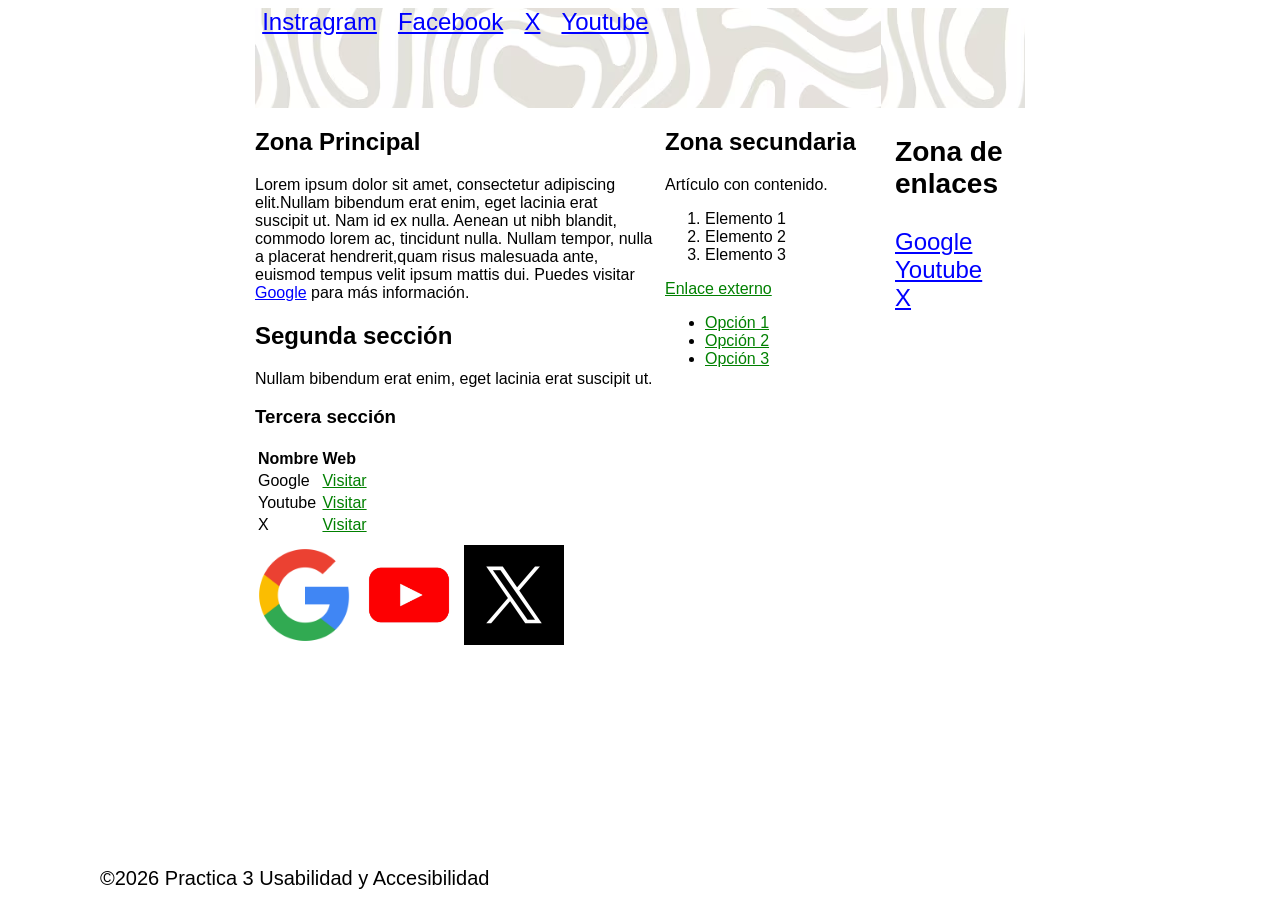
<file: P3/index.html>
<!DOCTYPE html>
<html>
    <head>
        <title>
					Usabilidad y Accesibilidad
        </title>
				<link media="screen" href="styles.css" type="text/css" rel="stylesheet">
    </head>
    <body>
		<div class="contenedor">
			<div class="Barra_navegacion">
				<section>
					<nav>
						<a href="https://www.instagram.com/" class="enlace">Instragram</a>
						<a href="https://www.facebook.com/?locale=es_ES" class="enlace">Facebook</a>
						<a href="https://x.com/" class="enlace">X</a>
						<a href="https://www.youtube.com/?app=desktop&hl=es" class="enlace">Youtube</a>
					</nav>
				</section>
			</div>

			<div class="Zona_principal">
				<section>
					<h1>
						Zona Principal
					</h1>
					<p>
						Lorem ipsum dolor sit amet, consectetur adipiscing
						elit.Nullam bibendum erat enim, eget lacinia erat 
						suscipit ut. Nam id ex nulla. Aenean ut nibh 
						blandit, commodo lorem ac, tincidunt nulla. 
						Nullam tempor, nulla a placerat hendrerit,quam 
						risus malesuada ante, euismod tempus velit 
						ipsum mattis dui. Puedes visitar <a href="https://www.google.com" class="enlace">Google</a>
						para más información.
					</p>
					<h2>
						Segunda sección
					</h2>
						<p>
							Nullam bibendum erat enim, eget lacinia erat suscipit ut.
						</p>
					<h3> 
						Tercera sección
					</h3>
					<table> 
						<tr>
							<td><b> Nombre </b></td>
							<td><b> Web </b></td>
						</tr>
						<tr>
							<td> Google </td>
							<td> <a href="https://www.google.com" class="enlace"> Visitar</a></td>
						</tr>
						<tr>
							<td> Youtube </td>
							<td> <a href="https://www.youtube.com" class="enlace"> Visitar</a></td>
						</tr>
						<tr>
							<td> X </td>
							<td> <a href="https://x.com" class="enlace"> Visitar</a></td>
						</tr>
					</table>
					<img src="./img/google.png" alt="Logo Google"> 
					<img src="./img/youtube.png" alt="Logo Youtube"> 
					<img src="./img/X_logo.jpg" alt="Logo X"> 
				</section>
			</div>

			<div class="Zona_secundaria">
				<section>
					<h2>
						Zona secundaria
					</h2>
					<article>
						<p>
							Artículo con contenido. 
						</p>
						<ol>
							<li>Elemento 1</li>
							<li>Elemento 2</li>
							<li>Elemento 3</li>
						</ol>
						<a href="https://www.google.com" class="enlace">Enlace externo</a>
						<nav>
							<ul>
								<li><a href="#" class="enlace">Opción 1</a></li>
								<li><a href="#" class="enlace">Opción 2</a></li>
								<li><a href="#" class="enlace">Opción 3</a></li>
							</ul>
						</nav>
					</article>
				</section>

			</div>

			<div class="Zona_enlaces">
				<h3>
					Zona de enlaces
				</h3>
				<section>
					<a href="https://www.google.com" class="enlace">Google</a>
					<br>
					<a href="https://www.youtube.com" class="enlace">Youtube</a>		
					<br>
					<a href="https://x.com" class="enlace">X</a>
				</section>
			</div>
			
			<footer>&copy;2026 Practica 3 Usabilidad y Accesibilidad</footer>
		</div>
    </body>
</html>
</file>
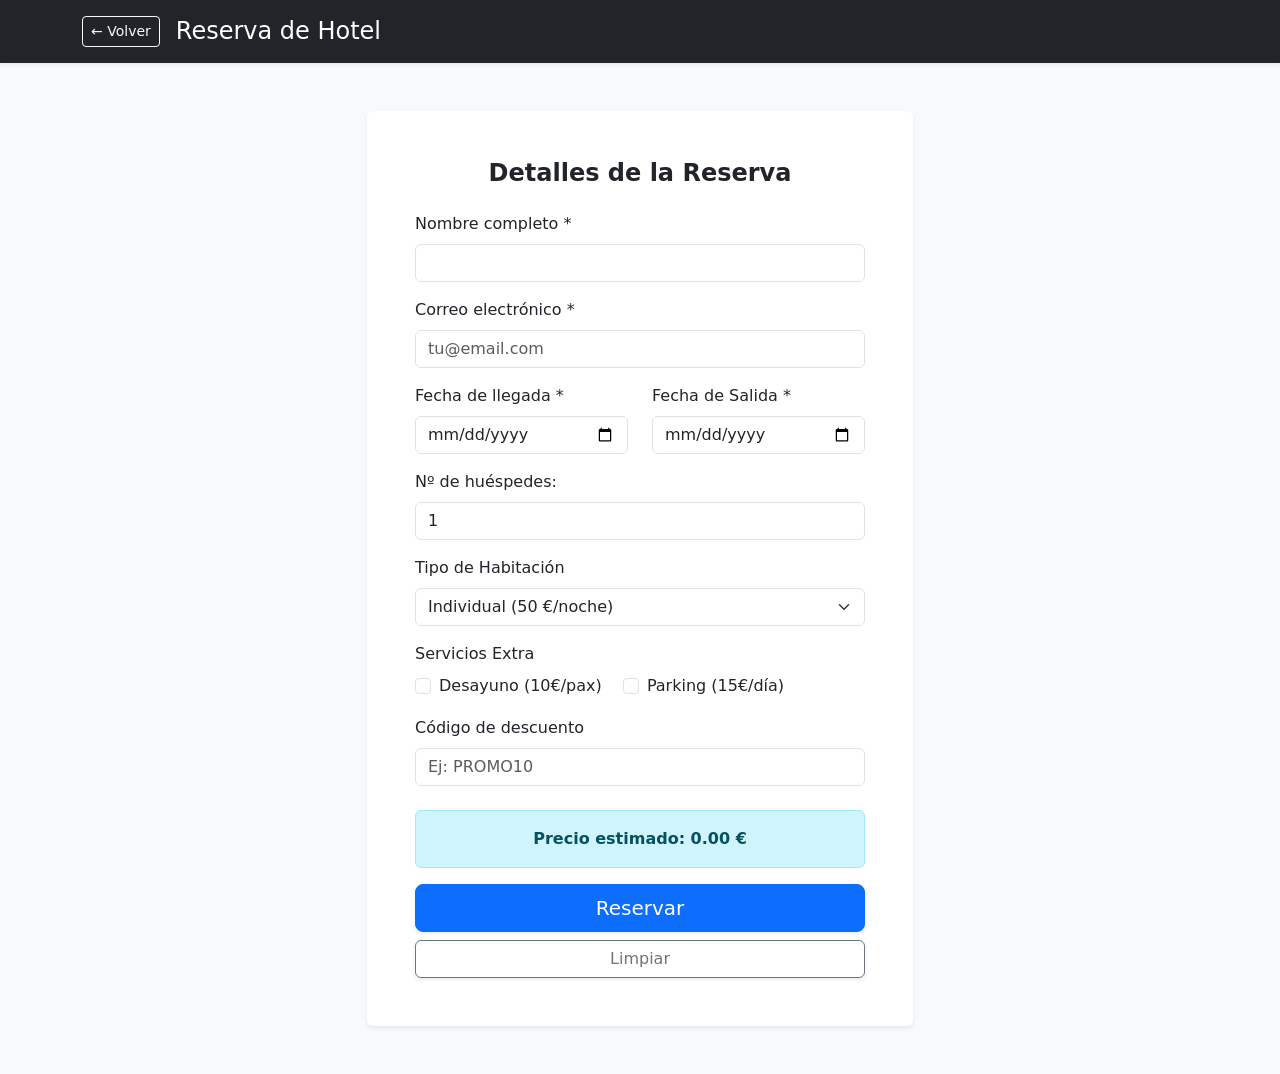
<file: P5/reserva.html>
<!DOCTYPE html>
<html lang="es">

<head>
    <meta charset="utf-8">
    <meta name="viewport" content="width=device-width, initial-scale=1">
    <title>Reserva | Taxis Tenerife</title>
    <link rel="icon" type="image/png" href="../img/icono.png">
    <link href="https://cdn.jsdelivr.net/npm/bootstrap@5.3.3/dist/css/bootstrap.min.css" rel="stylesheet">
</head>

<body class="bg-light">

    <header class="bg-dark py-3 mb-4 shadow-sm">
        <div class="container d-flex align-items-center">
            <a href="./index.html" class="btn btn-outline-light btn-sm me-3">← Volver</a>
            <h1 class="text-white h4 mb-0">Reserva de Hotel </h1>
        </div>
    </header>

    <main class="container my-5">
        <div class="row justify-content-center">
            <div class="col-md-8 col-lg-6">

                <div class="card shadow-sm border-0">
                    <div class="card-body p-4 p-md-5">
                        <h2 class="h4 mb-4 text-center fw-bold">Detalles de la Reserva</h2>

                        <div id="caja-errores" class="alert alert-danger" style="display: none;"></div>

                        <form id="form-reserva">
                            <div class="mb-3">
                                <label for="nombre" class="form-label">Nombre completo *</label>
                                <input type="text" class="form-control" id="nombre">
                            </div>

                            <div class="mb-3">
                                <label for="email" class="form-label">Correo electrónico *</label>
                                <input type="email" class="form-control" id="email" placeholder="tu@email.com">
                            </div>

                            <div class="row mb-3">
                                <div class="col">
                                    <label for="fecha_inicio" class="form-label">Fecha de llegada *</label>
                                    <input type="date" class="form-control" id="fecha_inicio">
                                </div>
                                <div class="col">
                                    <label for="fecha_fin" class="form-label">Fecha de Salida *</label>
                                    <input type="date" class="form-control" id="fecha_fin">
                                </div>
                            </div>
                            
                            <div class="mb-3">
                                <label for="clientes" class="form-label">Nº de huéspedes:</label>
                                <input type="number" class="form-control" id="clientes" placeholder="1" min="1" max="20" value="1">
                            </div>

                            <div class="mb-3">
                                <label for="habitacion" class="form-label">Tipo de Habitación</label>
                                <select class="form-select" id="habitacion">
                                    <option value="individual">Individual (50 €/noche)</option>
                                    <option value="doble">Doble (80 €/noche)</option>
                                    <option value="suite">Suite (120 €/noche)</option>
                                </select>
                            </div>

                            <div class="mb-3">
                                <label class="form-label d-block">Servicios Extra</label>
                                <div class="form-check form-check-inline">
                                    <input class="form-check-input" type="checkbox" id="desayuno" value="desayuno">
                                    <label class="form-check-label" for="desayuno">Desayuno (10€/pax)</label>
                                </div>
                                <div class="form-check form-check-inline">
                                    <input class="form-check-input" type="checkbox" id="parking" value="parking">
                                    <label class="form-check-label" for="parking">Parking (15€/día)</label>
                                </div>
                            </div>

                            <div class="mb-4">
                                <label for="descuento" class="form-label">Código de descuento</label>
                                <input type="text" class="form-control" id="descuento" placeholder="Ej: PROMO10">
                            </div>

                            <div class="alert alert-info text-center" id="precio-estimado">
                                <strong>Precio estimado: 0.00 €</strong>
                            </div>

                            <div class="d-grid gap-2">
                                <button type="submit" class="btn btn-primary btn-lg shadow-sm" id="btn-reservar">Reservar</button>
                                <button type="reset" class="btn btn-outline-secondary shadow-sm" id="btn-limpiar">Limpiar</button>
                            </div>
                        </form>

                        <div id="resumen" class="mt-4 p-3 border rounded bg-white shadow-sm" style="display: none;"></div>

                    </div>
                </div>

            </div>
        </div>
    </main>

    <script src="https://cdn.jsdelivr.net/npm/bootstrap@5.3.3/dist/js/bootstrap.bundle.min.js"></script>
    <script src="script.js"></script>
</body>

</html>
</file>
<file: P3/styles.css>
div.contenedor{
	width: 770px;
	margin: 0 auto;
	font-family: Arial;
	font-size: 1.5em;
	color : black;
}


div.Barra_navegacion {
	height: 100px;
	background-image: url("./img/cabecera.jpg")
}

div.Barra_navegacion a.enlace:hover{
	background-color: darkblue;
}

div.Zona_principal {
	float: left; 
	width: 400px; 	
	font-size: medium;
}
div.Zona_principal table a.enlace {
    color: green;  
}
div.Zona_principal img {
    width: 100px;   
    height: auto;  
    margin: 0.5em 0; 
}

div.Zona_secundaria {
	float: left; 
	width: 220px;
	font-size: medium;
	margin-left: 10px;
}

div.Zona_secundaria a.enlace{
	color: green;
}

div.Zona_enlaces {
	float: right; 
	width: 130px;
}

a.enlace {
	color: blue;
}

a.enlace:hover {
	color: red;
}

a.enlace:visited{
	color: blue
}

p {
	margin-top: 0.5em;
}

footer {
	position: fixed;
	font-size: smaller;
	left: 100px;
	bottom: 10px;
}

div.Barra_navegacion a.enlace {
    padding: 0.3em;
    margin-bottom: 0.7em;   
}
</file>
